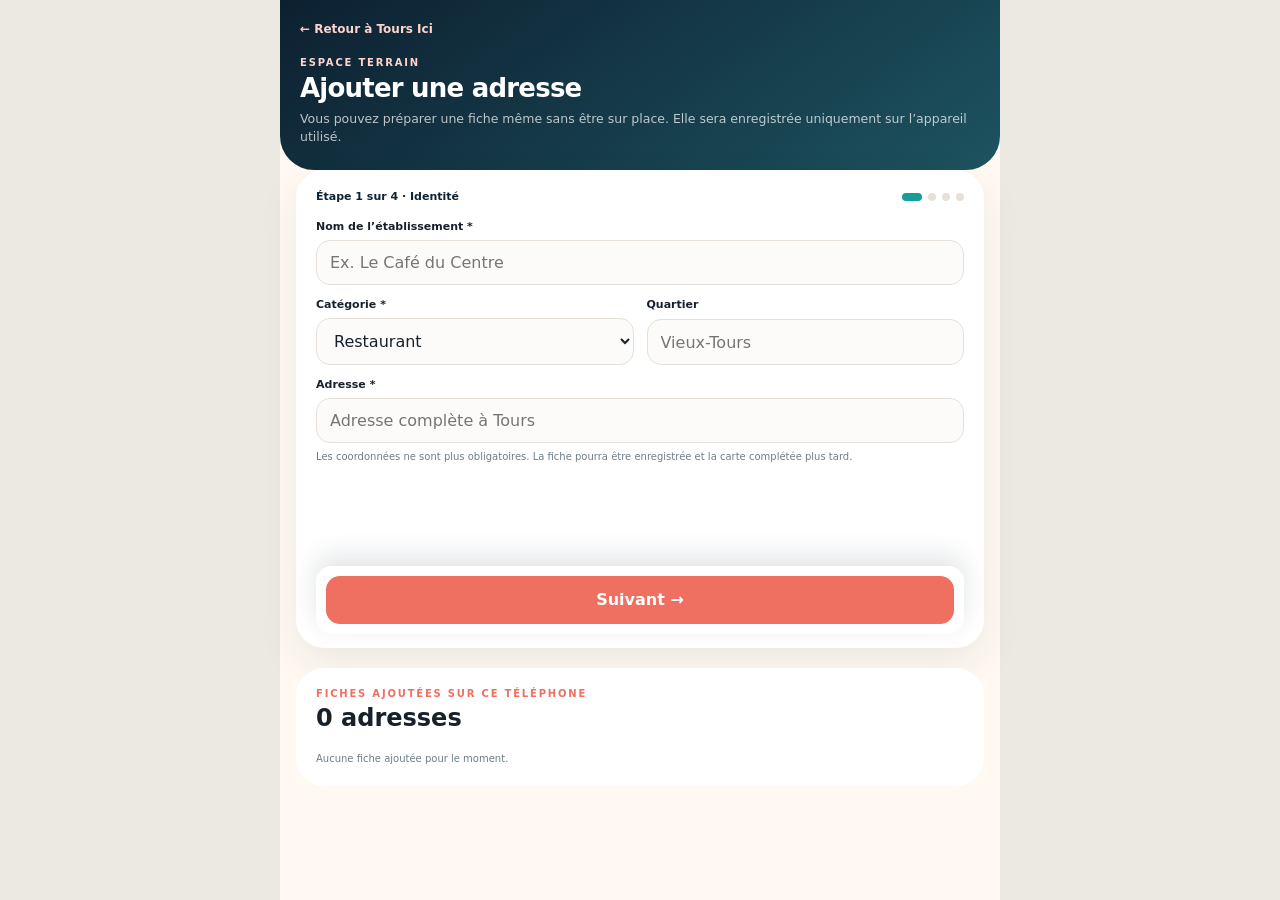
<file: admin.html>
<!doctype html>
<html lang="fr">
<head>
  <meta charset="utf-8" />
  <meta name="viewport" content="width=device-width,initial-scale=1,viewport-fit=cover" />
  <meta name="theme-color" content="#0E2233" />
  <title>Espace terrain — Tours Ici</title>
  <link rel="icon" href="assets/icon.svg" type="image/svg+xml" />
  <link rel="stylesheet" href="admin.css" />
</head>
<body>
  <main class="admin-shell">
    <header>
      <a href="index.html">← Retour à Tours Ici</a>
      <p>ESPACE TERRAIN</p>
      <h1>Ajouter une adresse</h1>
      <span>Vous pouvez préparer une fiche même sans être sur place. Elle sera enregistrée uniquement sur l’appareil utilisé.</span>
    </header>

    <section id="draftBanner" class="draft-banner" hidden>
      <p>Une fiche non terminée a été trouvée sur cet appareil.</p>
      <div>
        <button id="resumeDraftBtn" class="secondary" type="button">Reprendre le brouillon</button>
        <button id="discardDraftBtn" class="danger-soft" type="button">Recommencer à zéro</button>
      </div>
    </section>

    <form id="placeForm">
      <div class="wizard-progress full">
        <span id="wizardStepLabel">Étape 1 sur 4 · Identité</span>
        <div class="wizard-dots" aria-hidden="true">
          <span class="active"></span><span></span><span></span><span></span>
        </div>
      </div>

      <section class="wizard-step" data-step="1">
        <div class="field full">
          <label for="name">Nom de l’établissement *</label>
          <input id="name" name="name" required placeholder="Ex. Le Café du Centre" />
        </div>

        <div class="field">
          <label for="category">Catégorie *</label>
          <select id="category" name="category" required>
            <option value="restaurant">Restaurant</option>
            <option value="bar">Bar</option>
            <option value="barrestaurant">Bar-restaurant</option>
            <option value="kebab">Kebab</option>
            <option value="pub">Pub</option>
            <option value="nightclub">Discothèque</option>
            <option value="cafe">Café</option>
            <option value="culture">Culture / Musée</option>
            <option value="grocery">Épicerie / Commerce</option>
          </select>
        </div>

        <div class="field">
          <label for="district">Quartier</label>
          <input id="district" name="district" placeholder="Vieux-Tours" />
        </div>

        <div class="field full">
          <label for="address">Adresse *</label>
          <input id="address" name="address" required placeholder="Adresse complète à Tours" />
          <small>Les coordonnées ne sont plus obligatoires. La fiche pourra être enregistrée et la carte complétée plus tard.</small>
        </div>
      </section>

      <section class="wizard-step" data-step="2" hidden>
        <fieldset class="choice-section full">
          <legend>Ce que propose le lieu</legend>
          <small>Sélectionnez plusieurs activités lorsque l’établissement est polyvalent.</small>
          <div class="choice-grid" role="group" aria-label="Activités complémentaires">
            <label class="choice-chip"><input type="checkbox" name="services" value="Café"><span>Café</span></label>
            <label class="choice-chip"><input type="checkbox" name="services" value="Bar"><span>Bar</span></label>
            <label class="choice-chip"><input type="checkbox" name="services" value="Restaurant"><span>Restaurant</span></label>
            <label class="choice-chip"><input type="checkbox" name="services" value="Salon de thé"><span>Salon de thé</span></label>
            <label class="choice-chip"><input type="checkbox" name="services" value="Crêperie"><span>Crêperie</span></label>
            <label class="choice-chip"><input type="checkbox" name="services" value="Gaufres"><span>Gaufres</span></label>
            <label class="choice-chip"><input type="checkbox" name="services" value="Brunch"><span>Brunch</span></label>
            <label class="choice-chip"><input type="checkbox" name="services" value="Pâtisserie"><span>Pâtisserie</span></label>
            <label class="choice-chip"><input type="checkbox" name="services" value="Bubble tea"><span>Bubble tea</span></label>
            <label class="choice-chip"><input type="checkbox" name="services" value="Épicerie"><span>Épicerie</span></label>
            <label class="choice-chip"><input type="checkbox" name="services" value="À emporter"><span>À emporter</span></label>
            <label class="choice-chip"><input type="checkbox" name="services" value="Livraison"><span>Livraison</span></label>
          </div>
        </fieldset>

        <fieldset class="choice-section full">
          <legend>Type de cuisine ou spécialité</legend>
          <small>Cette partie peut rester vide si elle ne correspond pas au lieu.</small>
          <div class="choice-grid cuisine-grid" role="group" aria-label="Types de cuisine">
            <label class="choice-chip"><input type="checkbox" name="cuisines" value="Française"><span>Française</span></label>
            <label class="choice-chip"><input type="checkbox" name="cuisines" value="Tourangelle"><span>Tourangelle</span></label>
            <label class="choice-chip"><input type="checkbox" name="cuisines" value="Coréenne"><span>Coréenne</span></label>
            <label class="choice-chip"><input type="checkbox" name="cuisines" value="Chinoise"><span>Chinoise</span></label>
            <label class="choice-chip"><input type="checkbox" name="cuisines" value="Japonaise"><span>Japonaise</span></label>
            <label class="choice-chip"><input type="checkbox" name="cuisines" value="Thaïlandaise"><span>Thaïlandaise</span></label>
            <label class="choice-chip"><input type="checkbox" name="cuisines" value="Vietnamienne"><span>Vietnamienne</span></label>
            <label class="choice-chip"><input type="checkbox" name="cuisines" value="Indienne"><span>Indienne</span></label>
            <label class="choice-chip"><input type="checkbox" name="cuisines" value="Africaine"><span>Africaine</span></label>
            <label class="choice-chip"><input type="checkbox" name="cuisines" value="Italienne"><span>Italienne</span></label>
            <label class="choice-chip"><input type="checkbox" name="cuisines" value="Libanaise"><span>Libanaise</span></label>
            <label class="choice-chip"><input type="checkbox" name="cuisines" value="Turque"><span>Turque</span></label>
            <label class="choice-chip"><input type="checkbox" name="cuisines" value="Végétarienne"><span>Végétarienne</span></label>
            <label class="choice-chip"><input type="checkbox" name="cuisines" value="Vegan"><span>Vegan</span></label>
          </div>
        </fieldset>

        <div class="field full description-field">
          <div class="field-label-row">
            <label for="description">Ce qui rend ce lieu spécial *</label>
            <button id="talkSummarizeBtn" class="mini-action talk-action" type="button">
              🎙️ Parler et résumer
            </button>
          </div>

          <textarea id="description" name="description" required rows="5"
            placeholder="Ambiance, spécialité, accueil, particularité…"></textarea>

          <section id="talkPanel" class="talk-panel" hidden aria-live="polite" data-state="ready">
            <div class="talk-auth">
              <label for="talkAdminKey">Code privé IA</label>
              <input id="talkAdminKey" type="password" inputmode="text" autocomplete="current-password"
                placeholder="Votre code privé" />
              <small>Ce code reste uniquement dans cet onglet et n’est jamais écrit dans le code public.</small>
            </div>

            <div class="talk-status">
              <span id="talkDot" class="recording-dot" aria-hidden="true"></span>
              <strong id="talkStatusText">Prêt à enregistrer</strong>
              <span id="talkTimer">00:00</span>
            </div>

            <div class="talk-actions">
              <button id="talkStartBtn" class="secondary" type="button">Démarrer</button>
              <button id="talkStopBtn" class="secondary" type="button" hidden>Arrêter et résumer</button>
              <button id="talkCancelBtn" class="danger-soft" type="button" hidden>Annuler</button>
            </div>

            <div id="talkError" class="talk-error" hidden role="alert"></div>

            <div id="talkPreview" class="talk-preview" hidden>
              <p id="talkResultNotice" class="talk-result-notice" hidden></p>
              <label for="talkResumeText">Résumé proposé — relisez et modifiez si besoin</label>
              <textarea id="talkResumeText" rows="3"></textarea>

              <div id="talkSuggestChips" class="talk-suggest-chips"></div>

              <div class="talk-preview-actions">
                <button id="talkInsertBtn" class="primary" type="button">Insérer dans la description</button>
                <button id="talkRestartBtn" class="secondary" type="button">Recommencer</button>
              </div>
            </div>

            <small>
              La transcription et le résumé passent par un service IA externe. Rien n’est inséré sans votre validation.
            </small>
          </section>
        </div>
      </section>

      <section class="wizard-step" data-step="3" hidden>
        <div class="field">
          <label for="open">Ouverture</label>
          <input id="open" name="open" type="time" value="10:00" />
        </div>

        <div class="field">
          <label for="close">Fermeture</label>
          <input id="close" name="close" type="time" value="22:00" />
        </div>

        <div class="field">
          <label for="price">Budget</label>
          <select id="price" name="price">
            <option value="€">€ — Petit budget</option>
            <option value="€€" selected>€€ — Moyen</option>
            <option value="€€€">€€€ — Plus élevé</option>
          </select>
        </div>

        <div class="field">
          <label for="phone">Téléphone</label>
          <input id="phone" name="phone" inputmode="tel" placeholder="02…" />
        </div>

        <div class="field full">
          <label for="website">Site ou réseau social</label>
          <input id="website" name="website" inputmode="url" placeholder="https://…" />
        </div>

        <div class="field full">
          <label for="tags">Mots-clés</label>
          <input id="tags" name="tags" placeholder="Terrasse, familial, cocktails" />
          <small>Séparez les mots par des virgules.</small>
        </div>

        <div class="field full checkbox-field">
          <input id="verified" name="verified" type="checkbox" />
          <label for="verified">J’ai rencontré le responsable et vérifié les informations.</label>
        </div>
      </section>

      <section class="wizard-step" data-step="4" hidden>
        <div class="consent-note full">
          <strong>Avant les photos</strong>
          <p>Demandez l’autorisation du responsable. Évitez les clients reconnaissables sans accord.</p>
        </div>

        <div class="field full">
          <label for="photos">Photos prises sur place</label>
          <input id="photos" name="photos" type="file" accept="image/*" multiple capture="environment" />
          <small>La première photo sera redimensionnée et enregistrée comme photo principale sur ce téléphone. Les photos ne font pas partie du brouillon : si vous quittez avant d’enregistrer, il faudra les resélectionner.</small>
          <div id="photoPreview" class="photo-preview"></div>
        </div>

        <div id="wizardSummary" class="wizard-summary full"></div>

        <p id="saveError" class="save-error full" role="alert" hidden>
          Stockage plein sur cet appareil. Supprimez une fiche existante ou libérez de l’espace, puis réessayez.
          Vos informations restent dans le formulaire.
        </p>
      </section>

      <div class="wizard-nav-clearance full"></div>
      <div class="wizard-nav full">
        <button id="wizardBackBtn" class="secondary wizard-back" type="button" disabled hidden>← Retour</button>
        <button id="wizardNextBtn" class="primary" type="button">Suivant →</button>
      </div>
    </form>

    <section class="saved-section">
      <div>
        <p>FICHES AJOUTÉES SUR CE TÉLÉPHONE</p>
        <h2 id="savedCount">0 adresses</h2>
      </div>
      <div id="savedPlaces"></div>
    </section>
  </main>

  <dialog id="successDialog">
    <h2>Adresse enregistrée 🔥</h2>
    <p>Elle apparaît maintenant dans Tours Ici sur cet appareil. Sa position sur la carte pourra être complétée plus tard.</p>
    <div>
      <a href="index.html">Voir dans l’application</a>
      <button id="addAnotherBtn" type="button">Ajouter une autre</button>
    </div>
  </dialog>

  <script src="admin.js"></script>
</body>
</html>
</file>
<file: admin.css>
:root {
  --night:#0e2233;
  --cream:#fff9f2;
  --paper:#fff;
  --ink:#17212b;
  --muted:#6f7d86;
  --line:#e7e0d8;
  --coral:#ef6f61;
  --teal:#159d99;
}
*{box-sizing:border-box}
body{margin:0;background:#ece8e2;color:var(--ink);font-family:Inter,system-ui,-apple-system,"Segoe UI",sans-serif}
button,input,select,textarea{font:inherit}
a{color:inherit}
.admin-shell{width:min(100%,720px);min-height:100vh;margin:auto;padding:0 16px 44px;background:var(--cream)}
header{margin:0 -16px;padding:18px 20px 24px;border-radius:0 0 34px 34px;color:white;background:linear-gradient(145deg,#0d2030,#1d5360)}
header a{font-size:12px;font-weight:800;text-decoration:none;color:#ffd4cb}
header p,.saved-section>div>p{margin:20px 0 6px;color:#ffd4cb;font-size:10px;font-weight:900;letter-spacing:.18em}
header h1{margin:0;font-size:26px;line-height:1.08;letter-spacing:-.03em}
header span{display:block;margin-top:8px;color:rgba(255,255,255,.72);font-size:12.5px;line-height:1.45}
.consent-note{margin:18px 0;padding:16px;border-radius:18px;background:#fff0ed;border:1px solid #ffd7d0}
.consent-note strong{color:#a33f35}
.consent-note p{margin:6px 0 0;font-size:12px;line-height:1.45;color:#6f4d49}
form{display:grid;grid-template-columns:1fr 1fr;gap:13px;padding:20px;border-radius:28px;background:white;box-shadow:0 16px 42px rgba(14,34,51,.08)}
.field{display:grid;gap:7px}.full{grid-column:1/-1}
label{font-size:11px;font-weight:900}
input,select,textarea{width:100%;border:1px solid var(--line);border-radius:14px;padding:12px 13px;outline:0;background:#fcfbf9;color:var(--ink)}
input:focus,select:focus,textarea:focus{border-color:var(--teal);box-shadow:0 0 0 3px rgba(21,157,153,.11)}
small{color:var(--muted);font-size:10px;line-height:1.35}
.checkbox-field{grid-template-columns:22px 1fr;align-items:start;padding:12px;border-radius:14px;background:#f3f7f6}
.checkbox-field input{width:18px;height:18px}
.save-error{grid-column:1/-1;margin:0;padding:12px 14px;border-radius:14px;background:#fff0ed;border:1px solid #ffd7d0;color:#a33f35;font-size:12px;line-height:1.45;font-weight:700}
.primary,.secondary{border:0;border-radius:15px;padding:14px;font-weight:900}
.primary{color:white;background:var(--coral)}
.secondary{color:var(--night);background:#e6f3f1}
.photo-preview{display:grid;grid-template-columns:repeat(3,1fr);gap:8px}
.photo-preview img{width:100%;aspect-ratio:1;object-fit:cover;border-radius:12px}
.saved-section{margin-top:20px;padding:20px;border-radius:28px;background:white}
.saved-section>div>p{margin:0;color:var(--coral)}
.saved-section h2{margin:5px 0 15px}
.saved-card{display:flex;align-items:center;justify-content:space-between;gap:12px;padding:12px 0;border-top:1px solid var(--line)}
.saved-card-main{min-width:0;flex:1}
.saved-card-actions{display:flex;flex-wrap:wrap;gap:8px}
.saved-card strong{display:block;font-size:13px}.saved-card small{display:block;margin-top:4px}
.saved-card button{border:0;border-radius:10px;min-height:44px;padding:8px 12px;color:#a33f35;background:#fff0ed;font-weight:900}
.saved-card .play-note{color:var(--night);background:#e6f3f1}

/* Activités multiples et cuisines */
.choice-section{border:0;margin:0;padding:0}
.choice-section legend{font-size:11px;font-weight:900;padding:0}
.choice-section > small{display:block;margin:4px 0 8px}
.choice-grid{display:grid;grid-template-columns:repeat(3,minmax(0,1fr));gap:8px}
.choice-chip{position:relative;display:block;min-width:0}
.choice-chip input{position:absolute;opacity:0;pointer-events:none}
.choice-chip span{
  min-height:44px;
  padding:8px 7px;
  border:1px solid var(--line);
  border-radius:12px;
  display:grid;
  place-items:center;
  text-align:center;
  color:#59656d;
  background:white;
  font-size:10px;
  font-weight:800;
  line-height:1.15;
  cursor:pointer;
}
.choice-chip input:checked + span{color:white;border-color:var(--teal);background:var(--teal);box-shadow:0 8px 18px rgba(21,157,153,.17)}
.choice-chip input:focus-visible + span{outline:3px solid rgba(21,157,153,.22);outline-offset:2px}

/* Audio et dictée */
.field-label-row{display:flex;align-items:center;justify-content:space-between;gap:10px;flex-wrap:wrap}
.smart-actions{display:flex;flex-wrap:wrap;justify-content:flex-end;gap:7px}
.mini-action{
  min-height:44px;
  border:1px solid #cfe7e4;
  border-radius:12px;
  padding:8px 12px;
  color:var(--night);
  background:#eaf6f4;
  font-size:10px;
  font-weight:900;
}
.mini-action[aria-pressed="true"],
.mini-action.active{color:white;border-color:var(--teal);background:var(--teal)}
.talk-action{border-color:#cfe7e4;background:#eaf6f4}
.danger-soft{border:0;border-radius:15px;min-height:44px;padding:12px;color:#a33f35;background:#fff0ed;font-weight:900}

/* Panneau "Parler et résumer" */
.talk-panel{margin-top:4px;padding:14px;border:1px solid #cfe7e4;border-radius:16px;background:#f3faf9}
.talk-auth{display:grid;gap:6px;margin-bottom:12px;padding-bottom:12px;border-bottom:1px dashed #cfe7e4}
.talk-auth label{font-size:10px;font-weight:900;color:var(--night)}
.talk-auth input{width:100%;min-height:44px;border:1px solid var(--line);border-radius:13px;padding:10px 12px;background:white;font:inherit}
.talk-auth small{font-size:9.5px;line-height:1.35;color:var(--muted)}
.talk-status{display:grid;grid-template-columns:12px 1fr auto;align-items:center;gap:8px;color:var(--night);font-size:11px}
.recording-dot{width:9px;height:9px;border-radius:999px;background:#aab5ba}
.recording-dot.active{background:#e04d45;box-shadow:0 0 0 5px rgba(224,77,69,.12);animation:recordingPulse 1.2s ease-in-out infinite}
@keyframes recordingPulse{0%,100%{opacity:1}50%{opacity:.45}}
.talk-actions{display:flex;flex-wrap:wrap;gap:8px;margin:12px 0 9px}
.talk-actions button{flex:1 1 110px;min-height:44px}
.talk-error{margin-top:4px;padding:11px 12px;border-radius:13px;color:#a33f35;background:#fff0ed;font-size:11.5px;line-height:1.4;font-weight:700}
.talk-preview{margin-top:10px;padding-top:10px;border-top:1px dashed #cfe7e4}
.talk-result-notice{margin:0 0 10px;padding:10px 11px;border-radius:12px;background:#fff8df;color:#735d1b;font-size:10.5px;line-height:1.4;font-weight:800}
.talk-preview label{display:block;font-size:10px;font-weight:900;color:var(--night);margin-bottom:6px}
.talk-preview textarea{width:100%;border:1px solid var(--line);border-radius:13px;padding:10px;font:inherit;font-size:12.5px;line-height:1.45;background:white}
.talk-chip-group{margin-top:10px}
.talk-chip-group small{display:block;font-size:9px;font-weight:900;letter-spacing:.08em;color:var(--muted);margin-bottom:6px}
.talk-chip-row{display:flex;flex-wrap:wrap;gap:6px}
.talk-chip{min-height:38px;padding:7px 12px;border:1px solid var(--line);border-radius:999px;background:white;color:#59656d;font-size:11px;font-weight:800}
.talk-chip.active{color:white;border-color:var(--teal);background:var(--teal)}
.talk-preview-actions{display:flex;gap:8px;margin-top:12px}
.talk-preview-actions button{flex:1;min-height:44px}
@media(max-width:480px){.choice-grid{grid-template-columns:repeat(2,minmax(0,1fr))}.mini-action{flex:1 1 0}}

/* Bannière de reprise de brouillon */
.draft-banner{margin:18px 0;padding:16px;border-radius:18px;background:#eaf6f4;border:1px solid #cfe7e4}
.draft-banner p{margin:0 0 10px;color:var(--night);font-size:13px;font-weight:800}
.draft-banner div{display:flex;gap:8px;flex-wrap:wrap}
.draft-banner button{flex:1 1 150px;min-height:44px;border:0;border-radius:13px;font-weight:900}

/* Progression des étapes */
.wizard-progress{display:flex;align-items:center;justify-content:space-between;gap:10px;margin-bottom:4px}
.wizard-progress span:first-child{font-size:11px;font-weight:900;color:var(--night)}
.wizard-dots{display:flex;gap:6px}
.wizard-dots span{width:8px;height:8px;border-radius:999px;background:var(--line);transition:width .2s ease,background .2s ease}
.wizard-dots span.active{width:20px;border-radius:999px;background:var(--teal)}
.wizard-step{display:contents}
.wizard-step[hidden]{display:none}

#placeForm{padding-bottom:14px}
#placeForm input,#placeForm select,#placeForm textarea{scroll-margin-bottom:104px;scroll-margin-top:16px}
.wizard-nav-clearance{grid-column:1/-1;height:76px}

/* Navigation sticky Retour/Suivant */
.wizard-nav{
  position: sticky;
  bottom: max(12px, env(safe-area-inset-bottom));
  display:flex;
  gap:10px;
  margin-top:0;
  padding:10px;
  border-radius:16px;
  background:rgba(255,255,255,.97);
  box-shadow:0 -10px 26px rgba(14,34,51,.12);
  z-index:5;
}
.wizard-nav button{flex:1;min-height:48px;border:0;border-radius:14px;font-weight:900}
.wizard-nav button[disabled]{opacity:.4}
.wizard-nav .wizard-back[hidden]{display:none}

/* Récapitulatif de l'étape 4 */
.wizard-summary{padding:14px;border-radius:16px;background:#f6f3ee;font-size:12px;line-height:1.6;color:var(--muted)}
.wizard-summary strong{color:var(--night)}
dialog{width:min(calc(100% - 28px),480px);border:0;border-radius:26px;padding:24px;box-shadow:0 24px 60px rgba(14,34,51,.25)}
dialog::backdrop{background:rgba(5,18,27,.7)}
dialog h2{margin-top:0}dialog p{color:var(--muted)}
dialog div{display:grid;grid-template-columns:1fr 1fr;gap:8px}
dialog a,dialog button{border:0;border-radius:13px;padding:12px;text-align:center;text-decoration:none;font-weight:900}
dialog a{color:white;background:var(--night)}dialog button{color:var(--night);background:#e6f3f1}
@media(max-width:520px){form{grid-template-columns:1fr}.field,.full{grid-column:1}.admin-shell{padding-left:12px;padding-right:12px}header{margin-left:-12px;margin-right:-12px}}
</file>
